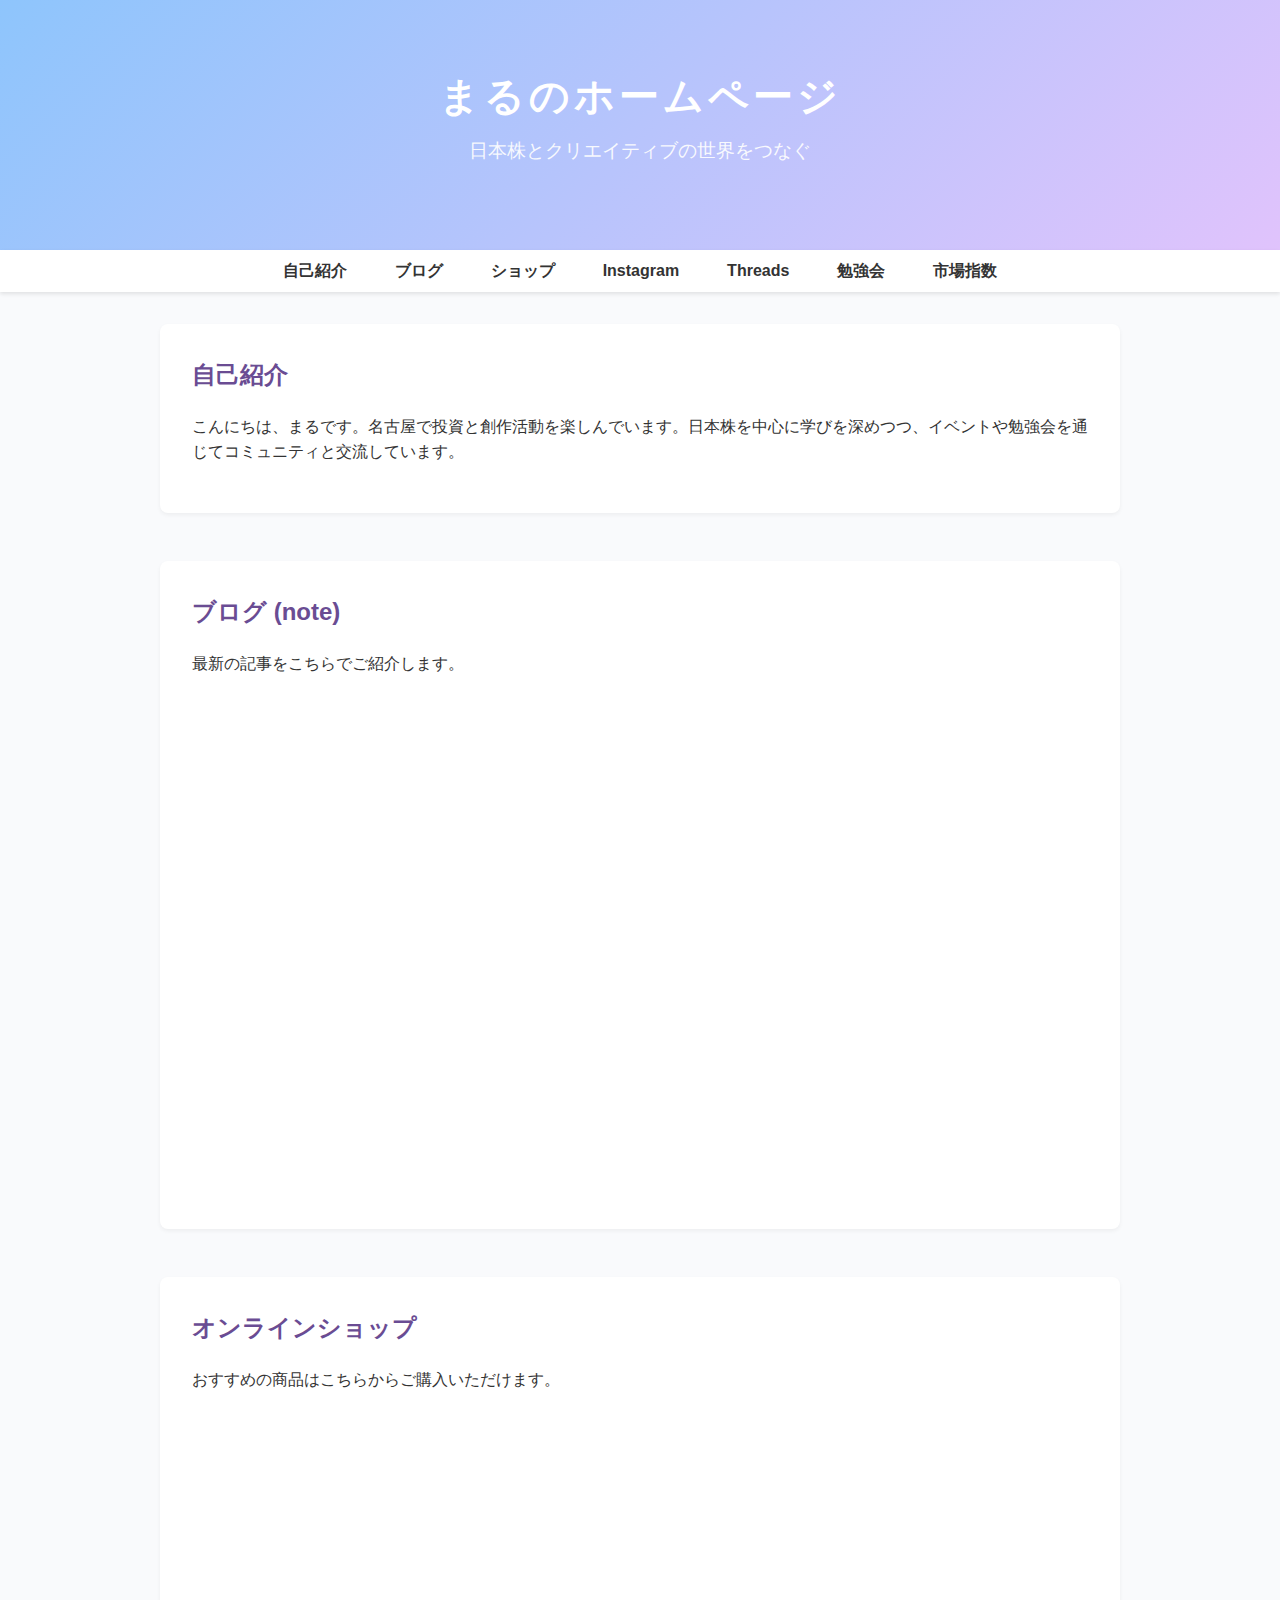
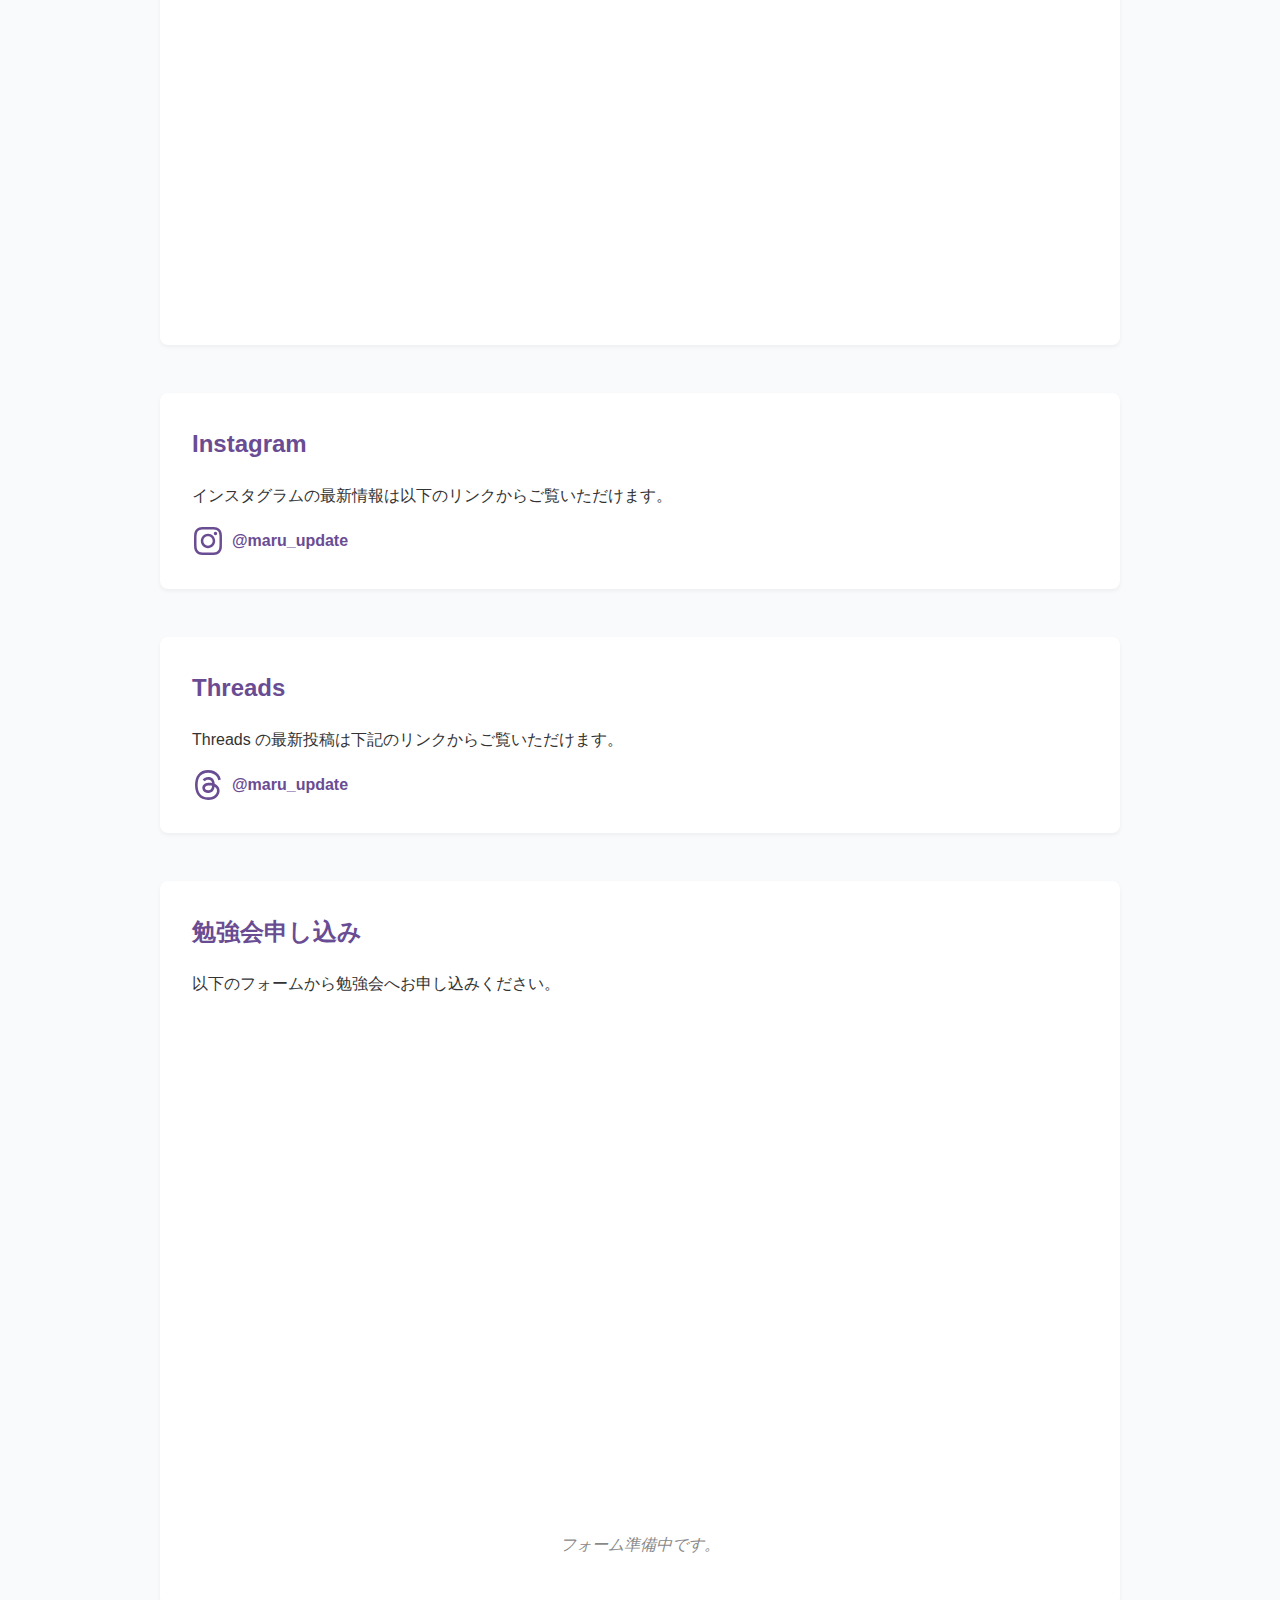
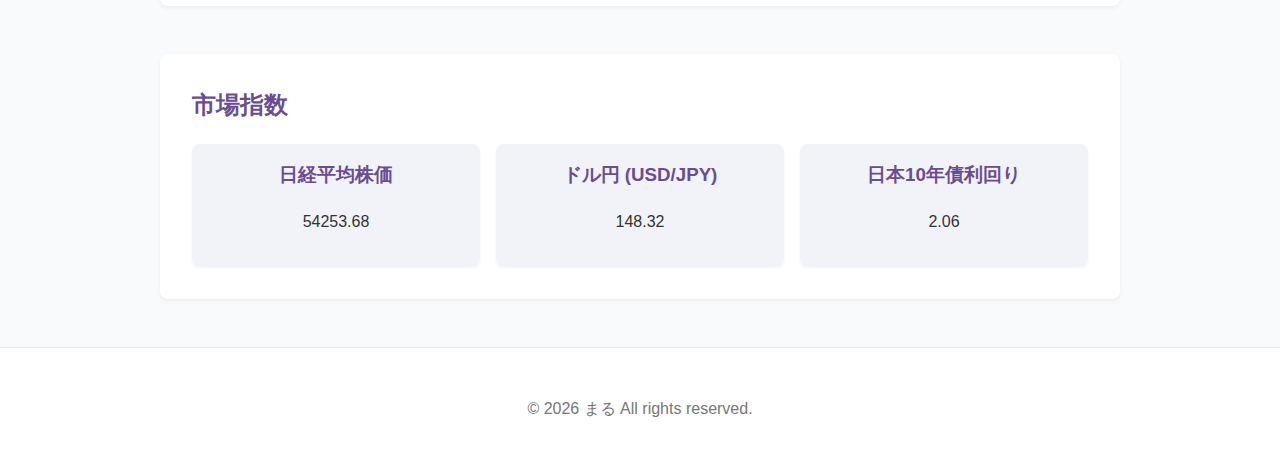
<file: index.html>
<!DOCTYPE html>
<html lang="ja">
<head>
  <meta charset="UTF-8" />
  <meta name="viewport" content="width=device-width, initial-scale=1.0" />
  <title>まるのホームページ</title>
  <link rel="stylesheet" href="style.css" />
</head>
<body>
  <header class="hero">
    <h1>まるのホームページ</h1>
    <p class="tagline">日本株とクリエイティブの世界をつなぐ</p>
  </header>
  <nav>
    <ul>
      <li><a href="#intro">自己紹介</a></li>
      <li><a href="#blog">ブログ</a></li>
      <li><a href="#shop">ショップ</a></li>
      <li><a href="#instagram">Instagram</a></li>
      <li><a href="#threads">Threads</a></li>
      <li><a href="#signup">勉強会</a></li>
      <li><a href="#market">市場指数</a></li>
    </ul>
  </nav>
  <main>
    <section id="intro">
      <h2>自己紹介</h2>
      <p>こんにちは、まるです。名古屋で投資と創作活動を楽しんでいます。日本株を中心に学びを深めつつ、イベントや勉強会を通じてコミュニティと交流しています。</p>
    </section>
    <section id="blog">
      <h2>ブログ (note)</h2>
      <p>最新の記事をこちらでご紹介します。</p>
      <!-- note の記事を iframe で直接埋め込んで表示します。複数の記事が横並びになるようにスタイルされています。 -->
      <div class="embed-flex">
        <div class="note-wrapper">
          <iframe class="note-embed" src="https://note.com/embed/notes/n33a01c8bc70c" style="border:0;max-width:99%;width:100%;padding:0;margin:0;" height="400"></iframe>
        </div>
        <div class="note-wrapper">
          <iframe class="note-embed" src="https://note.com/embed/notes/neda9e548c3e1" style="border:0;max-width:99%;width:100%;padding:0;margin:0;" height="400"></iframe>
        </div>
        <div class="note-wrapper">
          <iframe class="note-embed" src="https://note.com/embed/notes/nc3fa3211de10" style="border:0;max-width:99%;width:100%;padding:0;margin:0;" height="400"></iframe>
        </div>
      </div>
      <script async src="https://note.com/scripts/embed.js" charset="utf-8"></script>
    </section>
    <section id="shop">
      <h2>オンラインショップ</h2>
      <p>おすすめの商品はこちらからご購入いただけます。</p>
      <!-- Shopify Buy Button を直接埋め込みます。デザインはカスタムCSSで調整しています。 -->
      <div class="embed-container">
        <div id="product-component-1770925614378"></div>
        <script type="text/javascript">
        /*<![CDATA[*/
        (function () {
          var scriptURL = 'https://sdks.shopifycdn.com/buy-button/latest/buy-button-storefront.min.js';
          if (window.ShopifyBuy) {
            if (window.ShopifyBuy.UI) {
              ShopifyBuyInit();
            } else {
              loadScript();
            }
          } else {
            loadScript();
          }
          function loadScript() {
            var script = document.createElement('script');
            script.async = true;
            script.src = scriptURL;
            (document.getElementsByTagName('head')[0] || document.getElementsByTagName('body')[0]).appendChild(script);
            script.onload = ShopifyBuyInit;
          }
          function ShopifyBuyInit() {
            var client = ShopifyBuy.buildClient({
              domain: '0shhwt-xp.myshopify.com',
              storefrontAccessToken: 'ae970d43dcae5a352d8bb24eda78403a',
            });
            ShopifyBuy.UI.onReady(client).then(function (ui) {
              ui.createComponent('product', {
                id: '15291114389664',
                node: document.getElementById('product-component-1770925614378'),
                moneyFormat: '%C2%A5%7B%7Bamount_no_decimals%7D%7D',
                options: {
            "product": {
              "styles": {
                "product": {
                  "@media (min-width: 601px)": {
                    "max-width": "calc(25% - 20px)",
                    "margin-left": "20px",
                    "margin-bottom": "50px"
                  }
                }
              },
              "text": {
                "button": "Add to cart"
              }
            },
            "productSet": {
              "styles": {
                "products": {
                  "@media (min-width: 601px)": {
                    "margin-left": "-20px"
                  }
                }
              }
            },
            "modalProduct": {
              "contents": {
                "img": false,
                "imgWithCarousel": true,
                "button": false,
                "buttonWithQuantity": true
              },
              "styles": {
                "product": {
                  "@media (min-width: 601px)": {
                    "max-width": "100%",
                    "margin-left": "0px",
                    "margin-bottom": "0px"
                  }
                }
              },
              "text": {
                "button": "Add to cart"
              }
            },
            "option": {},
            "cart": {
              "text": {
                "total": "Subtotal",
                "button": "Checkout"
              }
            },
            "toggle": {}
          },
              });
            });
          }
        })();
        /*]]>*/
        </script>
      </div>
    </section>
    <section id="instagram">
      <h2>Instagram</h2>
      <p>インスタグラムの最新情報は以下のリンクからご覧いただけます。</p>
      <div class="social-link">
        <!-- Instagramアイコンとリンク -->
        <a href="https://www.instagram.com/maru_update/" target="_blank" rel="noopener noreferrer">
          <!-- Instagram SVG アイコンをインラインで挿入 -->
          <svg class="fa-icon" xmlns="http://www.w3.org/2000/svg" viewBox="0 0 448 512">
            <path d="M224.1 141c-63.6 0-114.9 51.3-114.9 114.9s51.3 114.9 114.9 114.9S339 319.5 339 255.9 287.7 141 224.1 141zm0 189.6c-41.1 0-74.7-33.5-74.7-74.7s33.5-74.7 74.7-74.7 74.7 33.5 74.7 74.7-33.6 74.7-74.7 74.7zm146.4-194.3c0 14.9-12 26.8-26.8 26.8-14.9 0-26.8-12-26.8-26.8s12-26.8 26.8-26.8 26.8 12 26.8 26.8zm76.1 27.2c-1.7-35.9-9.9-67.7-36.2-93.9-26.2-26.2-58-34.4-93.9-36.2-37-2.1-147.9-2.1-184.9 0-35.8 1.7-67.6 9.9-93.9 36.1s-34.4 58-36.2 93.9c-2.1 37-2.1 147.9 0 184.9 1.7 35.9 9.9 67.7 36.2 93.9s58 34.4 93.9 36.2c37 2.1 147.9 2.1 184.9 0 35.9-1.7 67.7-9.9 93.9-36.2 26.2-26.2 34.4-58 36.2-93.9 2.1-37 2.1-147.8 0-184.8zM398.8 388c-7.8 19.6-22.9 34.7-42.6 42.6-29.5 11.7-99.5 9-132.1 9s-102.7 2.6-132.1-9c-19.6-7.8-34.7-22.9-42.6-42.6-11.7-29.5-9-99.5-9-132.1s-2.6-102.7 9-132.1c7.8-19.6 22.9-34.7 42.6-42.6 29.5-11.7 99.5-9 132.1-9s102.7-2.6 132.1 9c19.6 7.8 34.7 22.9 42.6 42.6 11.7 29.5 9 99.5 9 132.1s2.7 102.7-9 132.1z"/>
          </svg>
          <span>@maru_update</span>
        </a>
      </div>
    </section>
    <section id="threads">
      <h2>Threads</h2>
      <p>Threads の最新投稿は下記のリンクからご覧いただけます。</p>
      <div class="social-link">
        <!-- Threadsアイコンとリンク -->
        <a href="https://www.threads.net/@maru_update" target="_blank" rel="noopener noreferrer">
          <!-- Threads SVG アイコンをインラインで挿入 -->
          <svg class="fa-icon" xmlns="http://www.w3.org/2000/svg" viewBox="0 0 448 512">
            <path d="M331.5 235.7c2.2 .9 4.2 1.9 6.3 2.8c29.2 14.1 50.6 35.2 61.8 61.4c15.7 36.5 17.2 95.8-30.3 143.2c-36.2 36.2-80.3 52.5-142.6 53h-.3c-70.2-.5-124.1-24.1-160.4-70.2c-32.3-41-48.9-98.1-49.5-169.6V256v-.2C17 184.3 33.6 127.2 65.9 86.2C102.2 40.1 156.2 16.5 226.4 16h.3c70.3 .5 124.9 24 162.3 69.9c18.4 22.7 32 50 40.6 81.7l-40.4 10.8c-7.1-25.8-17.8-47.8-32.2-65.4c-29.2-35.8-73-54.2-130.5-54.6c-57 .5-100.1 18.8-128.2 54.4C72.1 146.1 58.5 194.3 58 256c.5 61.7 14.1 109.9 40.3 143.3c28 35.6 71.2 53.9 128.2 54.4c51.4-.4 85.4-12.6 113.7-40.9c32.3-32.2 31.7-71.8 21.4-95.9c-6.1-14.2-17.1-26-31.9-34.9c-3.7 26.9-11.8 48.3-24.7 64.8c-17.1 21.8-41.4 33.6-72.7 35.3c-23.6 1.3-46.3-4.4-63.9-16c-20.8-13.8-33-34.8-34.3-59.3c-2.5-48.3 35.7-83 95.2-86.4c21.1-1.2 40.9-.3 59.2 2.8c-2.4-14.8-7.3-26.6-14.6-35.2c-10-11.7-25.6-17.7-46.2-17.8H227c-16.6 0-39 4.6-53.3 26.3l-34.4-23.6c19.2-29.1 50.3-45.1 87.8-45.1h.8c62.6 .4 99.9 39.5 103.7 107.7l-.2 .2zm-156 68.8c1.3 25.1 28.4 36.8 54.6 35.3c25.6-1.4 54.6-11.4 59.5-73.2c-13.2-2.9-27.8-4.4-43.4-4.4c-4.8 0-9.6 .1-14.4 .4c-42.9 2.4-57.2 23.2-56.2 41.8l-.1 .1z"/>
          </svg>
          <span>@maru_update</span>
        </a>
      </div>
    </section>
    <section id="signup">
      <h2>勉強会申し込み</h2>
      <p>以下のフォームから勉強会へお申し込みください。</p>
      <!-- 申し込みフォームをまだ作成していない場合は、下の div にGoogleフォームの埋め込みコードを貼り付けてください -->
      <div class="embed-container">
        <!-- 例: <iframe src="https://docs.google.com/forms/d/XXXXXXXX/viewform?embedded=true" width="100%" height="600" frameborder="0" marginheight="0" marginwidth="0">Loading…</iframe> -->
      </div>
      <p class="form-placeholder">フォーム準備中です。</p>
    </section>
    <section id="market">
      <h2>市場指数</h2>
      <div class="market-cards">
        <div class="card">
          <h3>日経平均株価</h3>
          <p id="nikkei">--</p>
        </div>
        <div class="card">
          <h3>ドル円 (USD/JPY)</h3>
          <p id="usd-jpy">--</p>
        </div>
        <div class="card">
          <h3>日本10年債利回り</h3>
          <p id="jgb-yield">--</p>
        </div>
      </div>
    </section>
  </main>
  <footer>
    <p>&copy; 2026 まる All rights reserved.</p>
  </footer>
  <script>
    // JavaScriptでAPIを呼び出し指数を取得する例（実際にはCORSポリシー等に留意してください）
    async function fetchMarket() {
      try {
        // ダミーの JSON ファイルを取得する例
        const response = await fetch('market.json');
        const data = await response.json();
        document.getElementById('nikkei').textContent = data.nikkei || '--';
        document.getElementById('usd-jpy').textContent = data.usdjpy || '--';
        document.getElementById('jgb-yield').textContent = data.jgb_yield || '--';
      } catch (e) {
        console.error(e);
      }
    }
    fetchMarket();
  </script>
</body>
</html>
</file>
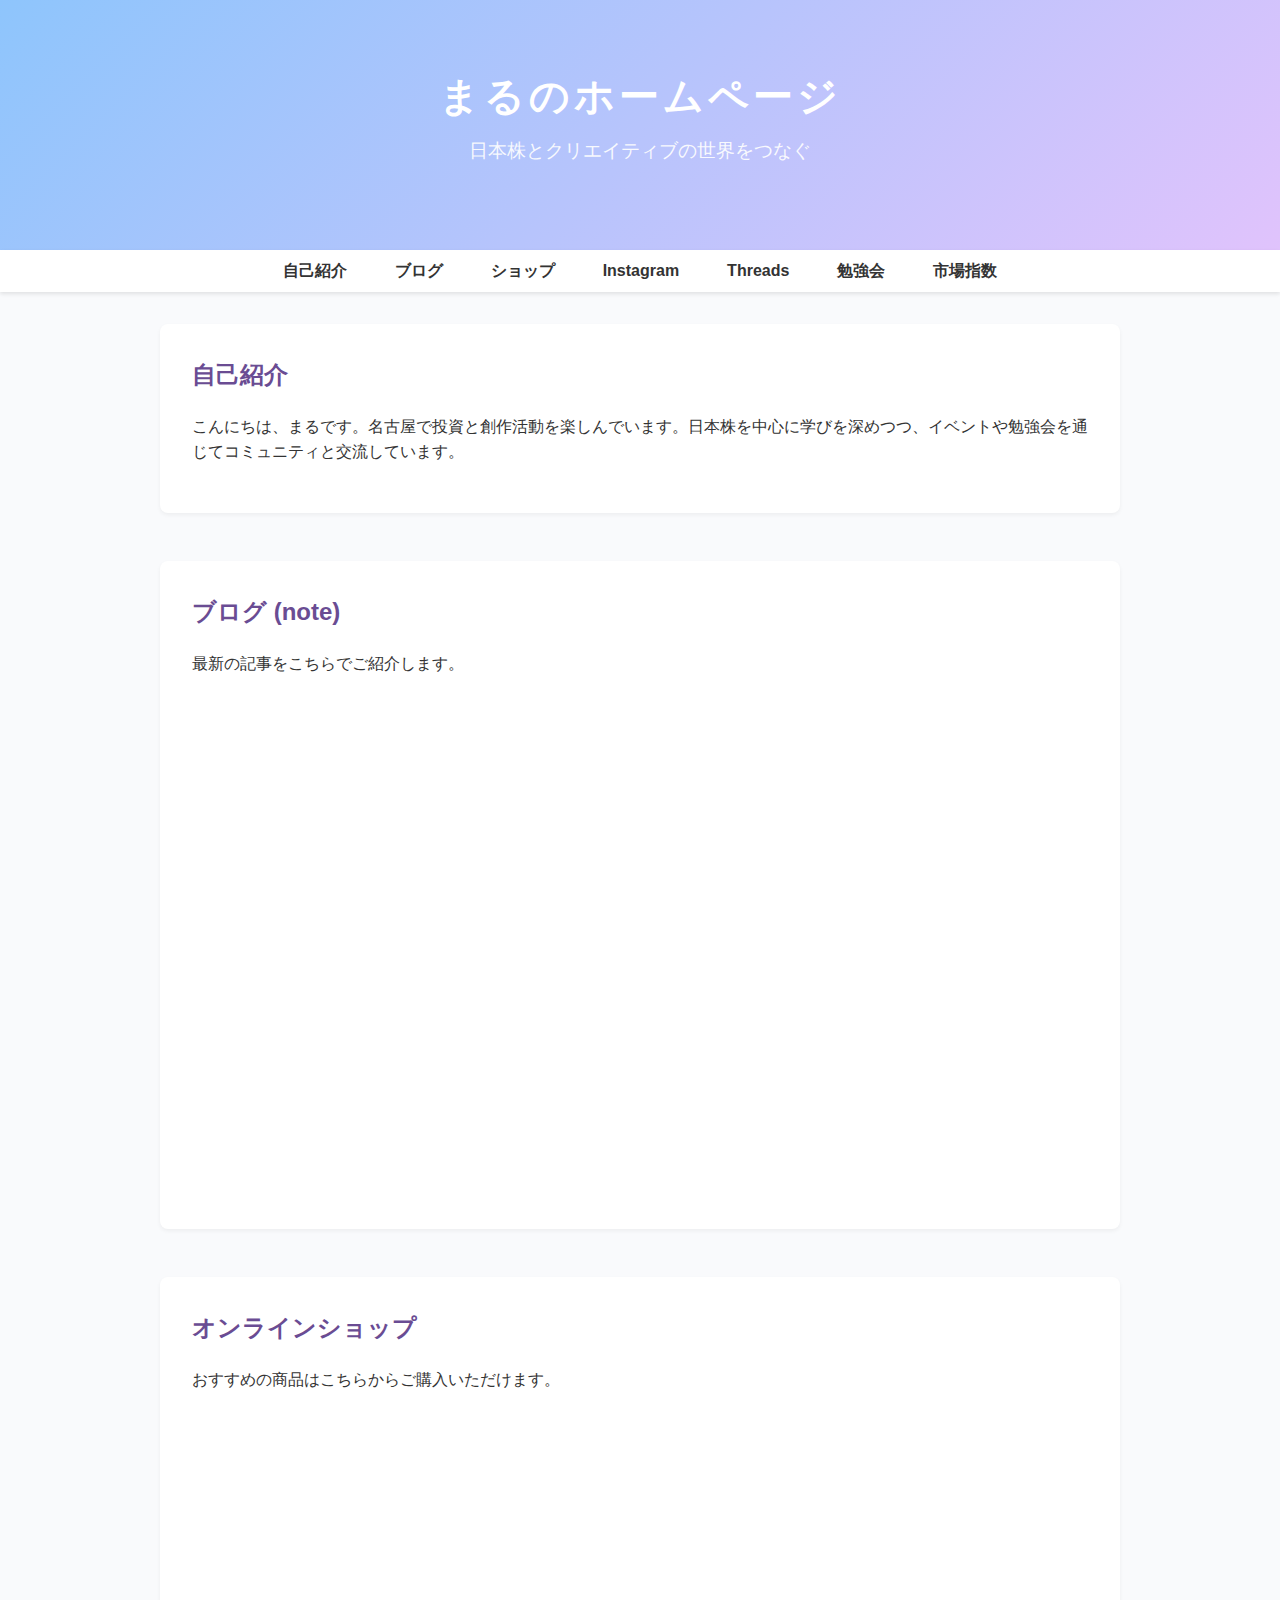
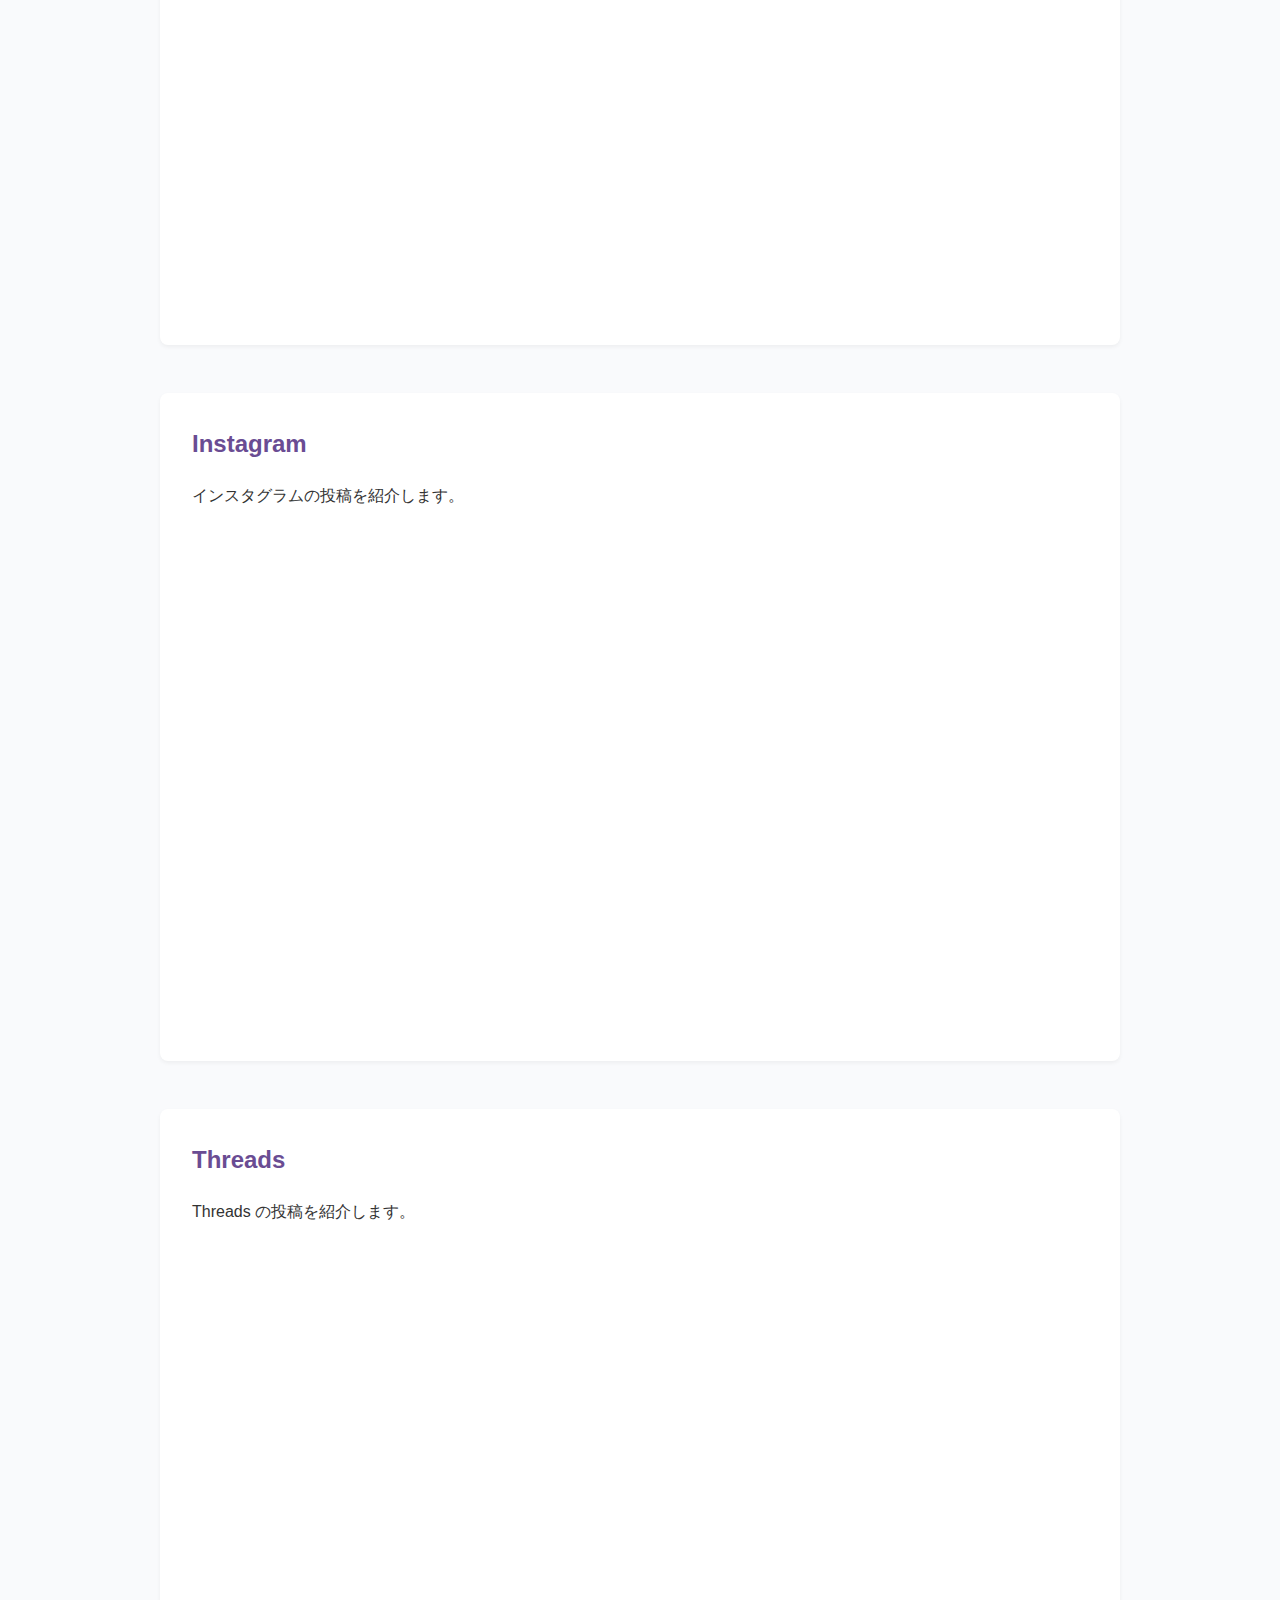
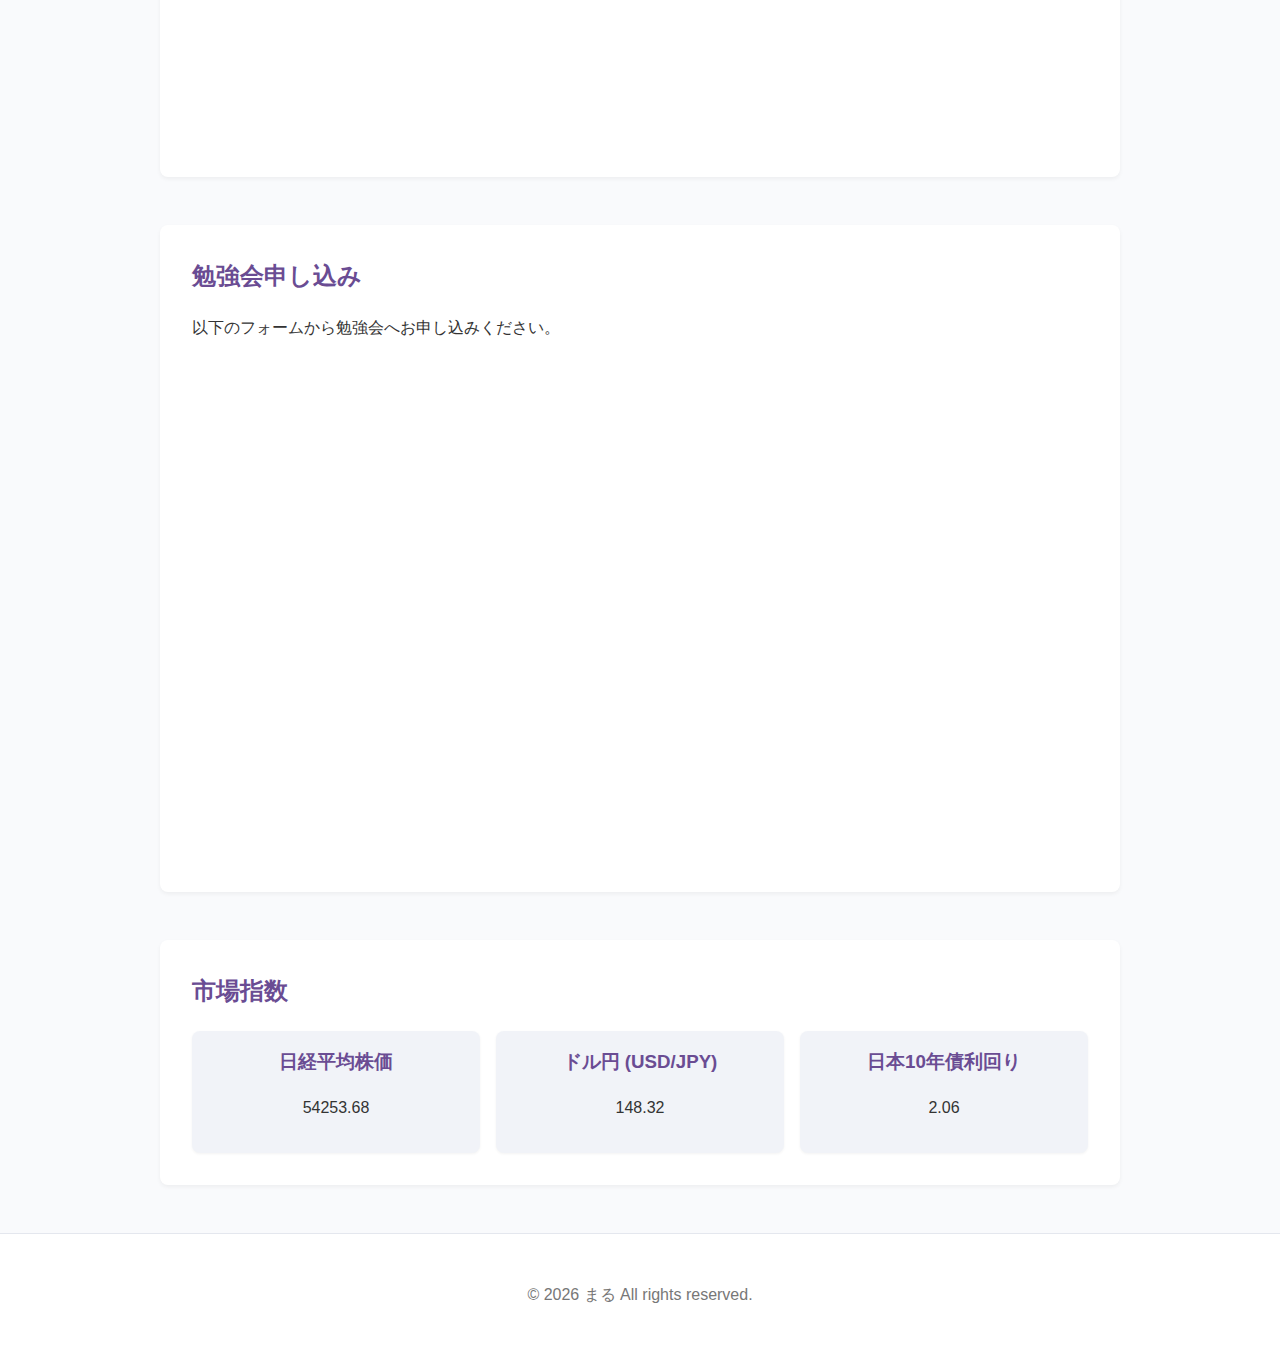
<file: static/index.html>
<!DOCTYPE html>
<html lang="ja">
<head>
  <meta charset="UTF-8" />
  <meta name="viewport" content="width=device-width, initial-scale=1.0" />
  <title>まるのホームページ</title>
  <link rel="stylesheet" href="style.css" />
</head>
<body>
  <header class="hero">
    <h1>まるのホームページ</h1>
    <p class="tagline">日本株とクリエイティブの世界をつなぐ</p>
  </header>
  <nav>
    <ul>
      <li><a href="#intro">自己紹介</a></li>
      <li><a href="#blog">ブログ</a></li>
      <li><a href="#shop">ショップ</a></li>
      <li><a href="#instagram">Instagram</a></li>
      <li><a href="#threads">Threads</a></li>
      <li><a href="#signup">勉強会</a></li>
      <li><a href="#market">市場指数</a></li>
    </ul>
  </nav>
  <main>
    <section id="intro">
      <h2>自己紹介</h2>
      <p>こんにちは、まるです。名古屋で投資と創作活動を楽しんでいます。日本株を中心に学びを深めつつ、イベントや勉強会を通じてコミュニティと交流しています。</p>
    </section>
    <section id="blog">
      <h2>ブログ (note)</h2>
      <p>最新の記事をこちらでご紹介します。</p>
      <!-- note の iframe 埋め込みコードをここに貼り付けてください -->
      <div class="embed-container">
        <!-- 例: <iframe src="https://note.com/your_article" width="100%" height="600" frameborder="0"></iframe> -->
      </div>
    </section>
    <section id="shop">
      <h2>オンラインショップ</h2>
      <p>おすすめの商品はこちらからご購入いただけます。</p>
      <!-- Shopify Buy Button のコードをここに貼り付けてください -->
      <div class="embed-container">
        <!-- 埋め込みコード貼り付け場所 -->
      </div>
    </section>
    <section id="instagram">
      <h2>Instagram</h2>
      <p>インスタグラムの投稿を紹介します。</p>
      <div class="embed-container">
        <!-- Instagram 埋め込みコードをここに貼り付けてください -->
      </div>
    </section>
    <section id="threads">
      <h2>Threads</h2>
      <p>Threads の投稿を紹介します。</p>
      <div class="embed-container">
        <!-- Threads 埋め込みコードをここに貼り付けてください -->
      </div>
    </section>
    <section id="signup">
      <h2>勉強会申し込み</h2>
      <p>以下のフォームから勉強会へお申し込みください。</p>
      <!-- Google Forms の iframe コードをここに貼り付けてください -->
      <div class="embed-container">
        <!-- Google Form 埋め込みコード貼り付け場所 -->
      </div>
    </section>
    <section id="market">
      <h2>市場指数</h2>
      <div class="market-cards">
        <div class="card">
          <h3>日経平均株価</h3>
          <p id="nikkei">--</p>
        </div>
        <div class="card">
          <h3>ドル円 (USD/JPY)</h3>
          <p id="usd-jpy">--</p>
        </div>
        <div class="card">
          <h3>日本10年債利回り</h3>
          <p id="jgb-yield">--</p>
        </div>
      </div>
    </section>
  </main>
  <footer>
    <p>&copy; 2026 まる All rights reserved.</p>
  </footer>
  <script>
    // JavaScriptでAPIを呼び出し指数を取得する例（実際にはCORSポリシー等に留意してください）
    async function fetchMarket() {
      try {
        // ダミーの JSON ファイルを取得する例
        const response = await fetch('market.json');
        const data = await response.json();
        document.getElementById('nikkei').textContent = data.nikkei || '--';
        document.getElementById('usd-jpy').textContent = data.usdjpy || '--';
        document.getElementById('jgb-yield').textContent = data.jgb_yield || '--';
      } catch (e) {
        console.error(e);
      }
    }
    fetchMarket();
  </script>
</body>
</html>
</file>
<file: style.css>
/* 基本レイアウトと配色 */
body {
  margin: 0;
  font-family: "Yu Gothic", sans-serif;
  line-height: 1.6;
  color: #333;
  background: #f9fafc;
}

header.hero {
  background: linear-gradient(135deg, #8ec5fc 0%, #e0c3fc 100%);
  color: #fff;
  text-align: center;
  padding: 4rem 1rem;
}

header.hero h1 {
  margin: 0;
  font-size: 2.5rem;
  letter-spacing: 0.1em;
}

header.hero .tagline {
  margin-top: 0.5rem;
  font-size: 1.2rem;
  opacity: 0.9;
}

nav {
  background: #ffffff;
  box-shadow: 0 2px 4px rgba(0, 0, 0, 0.1);
}

nav ul {
  list-style: none;
  display: flex;
  justify-content: center;
  flex-wrap: wrap;
  padding: 0;
  margin: 0;
}

nav li {
  margin: 0.5rem 1rem;
}

nav a {
  text-decoration: none;
  color: #333;
  font-weight: 600;
  padding: 0.5rem;
  transition: color 0.2s;
}

nav a:hover {
  color: #6a4c93;
}

main {
  max-width: 960px;
  margin: 2rem auto;
  padding: 0 1rem;
}

section {
  margin-bottom: 3rem;
  background: #fff;
  padding: 2rem;
  border-radius: 8px;
  box-shadow: 0 2px 4px rgba(0, 0, 0, 0.05);
}

section h2 {
  margin-top: 0;
  color: #6a4c93;
}

.embed-container {
  position: relative;
  width: 100%;
  height: 0;
  padding-bottom: 56.25%; /* 16:9 ratio */
  overflow: hidden;
}

.embed-container iframe,
.embed-container div {
  position: absolute;
  top: 0;
  left: 0;
  width: 100%;
  height: 100%;
  border: none;
}

/* フレックスレイアウトで note を並べる */
.embed-flex {
  display: flex;
  flex-wrap: wrap;
  gap: 1rem;
}

/* 個々の note 用ラッパー */
.note-wrapper {
  flex: 1 1 calc(33.333% - 1rem);
  min-width: 280px;
  position: relative;
  padding-bottom: 56.25%;
  height: 0;
}

.note-wrapper iframe {
  position: absolute;
  top: 0;
  left: 0;
  width: 100%;
  height: 100%;
  border: none;
}

/* ソーシャルリンクのスタイル */
.social-link {
  display: flex;
  align-items: center;
}

.social-link a {
  display: flex;
  align-items: center;
  gap: 0.5rem;
  text-decoration: none;
  color: #6a4c93;
  font-weight: 600;
  transition: color 0.2s;
}

.social-link a:hover {
  color: #8c67c1;
}

.social-link .fa-icon {
  width: 32px;
  height: 32px;
  fill: #6a4c93;
}

/* 勉強会フォームのプレースホルダー */
.form-placeholder {
  text-align: center;
  color: #888;
  margin-top: 1rem;
  font-style: italic;
}

.market-cards {
  display: flex;
  flex-wrap: wrap;
  gap: 1rem;
}

.card {
  background: #f1f3f8;
  padding: 1rem;
  border-radius: 8px;
  flex: 1 1 200px;
  text-align: center;
  box-shadow: 0 1px 3px rgba(0, 0, 0, 0.05);
}

.card h3 {
  margin-top: 0;
  color: #6a4c93;
}

footer {
  text-align: center;
  padding: 2rem 0;
  background: #ffffff;
  border-top: 1px solid #e4e7ee;
  color: #777;
}

/* ホームセクションのグリッドレイアウト */
.home-grid {
  display: grid;
  grid-template-columns: repeat(auto-fit, minmax(260px, 1fr));
  gap: 1.5rem;
  margin-top: 1rem;
}

/* ホームカードのスタイル */
.home-card {
  background: #ffffff;
  padding: 1.5rem;
  border-radius: 12px;
  box-shadow: 0 2px 6px rgba(0, 0, 0, 0.08);
  display: flex;
  flex-direction: column;
  justify-content: space-between;
  transition: transform 0.2s, box-shadow 0.2s;
}

.home-card:hover {
  transform: translateY(-4px);
  box-shadow: 0 6px 12px rgba(0, 0, 0, 0.12);
}

.home-card h3 {
  margin-top: 0;
  color: #6a4c93;
  margin-bottom: 0.5rem;
}

.home-card p {
  flex-grow: 1;
  margin-bottom: 1rem;
}

/* ボタンスタイル */
.btn {
  display: inline-block;
  padding: 0.5rem 1rem;
  border-radius: 20px;
  background: linear-gradient(135deg, #8ec5fc 0%, #e0c3fc 100%);
  color: #fff;
  text-decoration: none;
  font-weight: bold;
  text-align: center;
  transition: background 0.3s;
}

.btn:hover {
  background: linear-gradient(135deg, #a0d2fe 0%, #f3d6fe 100%);
}
</file>
<file: static/style.css>
/* 基本レイアウトと配色 */
body {
  margin: 0;
  font-family: "Yu Gothic", sans-serif;
  line-height: 1.6;
  color: #333;
  background: #f9fafc;
}

header.hero {
  background: linear-gradient(135deg, #8ec5fc 0%, #e0c3fc 100%);
  color: #fff;
  text-align: center;
  padding: 4rem 1rem;
}

header.hero h1 {
  margin: 0;
  font-size: 2.5rem;
  letter-spacing: 0.1em;
}

header.hero .tagline {
  margin-top: 0.5rem;
  font-size: 1.2rem;
  opacity: 0.9;
}

nav {
  background: #ffffff;
  box-shadow: 0 2px 4px rgba(0, 0, 0, 0.1);
}

nav ul {
  list-style: none;
  display: flex;
  justify-content: center;
  flex-wrap: wrap;
  padding: 0;
  margin: 0;
}

nav li {
  margin: 0.5rem 1rem;
}

nav a {
  text-decoration: none;
  color: #333;
  font-weight: 600;
  padding: 0.5rem;
  transition: color 0.2s;
}

nav a:hover {
  color: #6a4c93;
}

main {
  max-width: 960px;
  margin: 2rem auto;
  padding: 0 1rem;
}

section {
  margin-bottom: 3rem;
  background: #fff;
  padding: 2rem;
  border-radius: 8px;
  box-shadow: 0 2px 4px rgba(0, 0, 0, 0.05);
}

section h2 {
  margin-top: 0;
  color: #6a4c93;
}

.embed-container {
  position: relative;
  width: 100%;
  height: 0;
  padding-bottom: 56.25%; /* 16:9 ratio */
  overflow: hidden;
}

.embed-container iframe,
.embed-container div {
  position: absolute;
  top: 0;
  left: 0;
  width: 100%;
  height: 100%;
  border: none;
}

.market-cards {
  display: flex;
  flex-wrap: wrap;
  gap: 1rem;
}

.card {
  background: #f1f3f8;
  padding: 1rem;
  border-radius: 8px;
  flex: 1 1 200px;
  text-align: center;
  box-shadow: 0 1px 3px rgba(0, 0, 0, 0.05);
}

.card h3 {
  margin-top: 0;
  color: #6a4c93;
}

footer {
  text-align: center;
  padding: 2rem 0;
  background: #ffffff;
  border-top: 1px solid #e4e7ee;
  color: #777;
}
</file>
